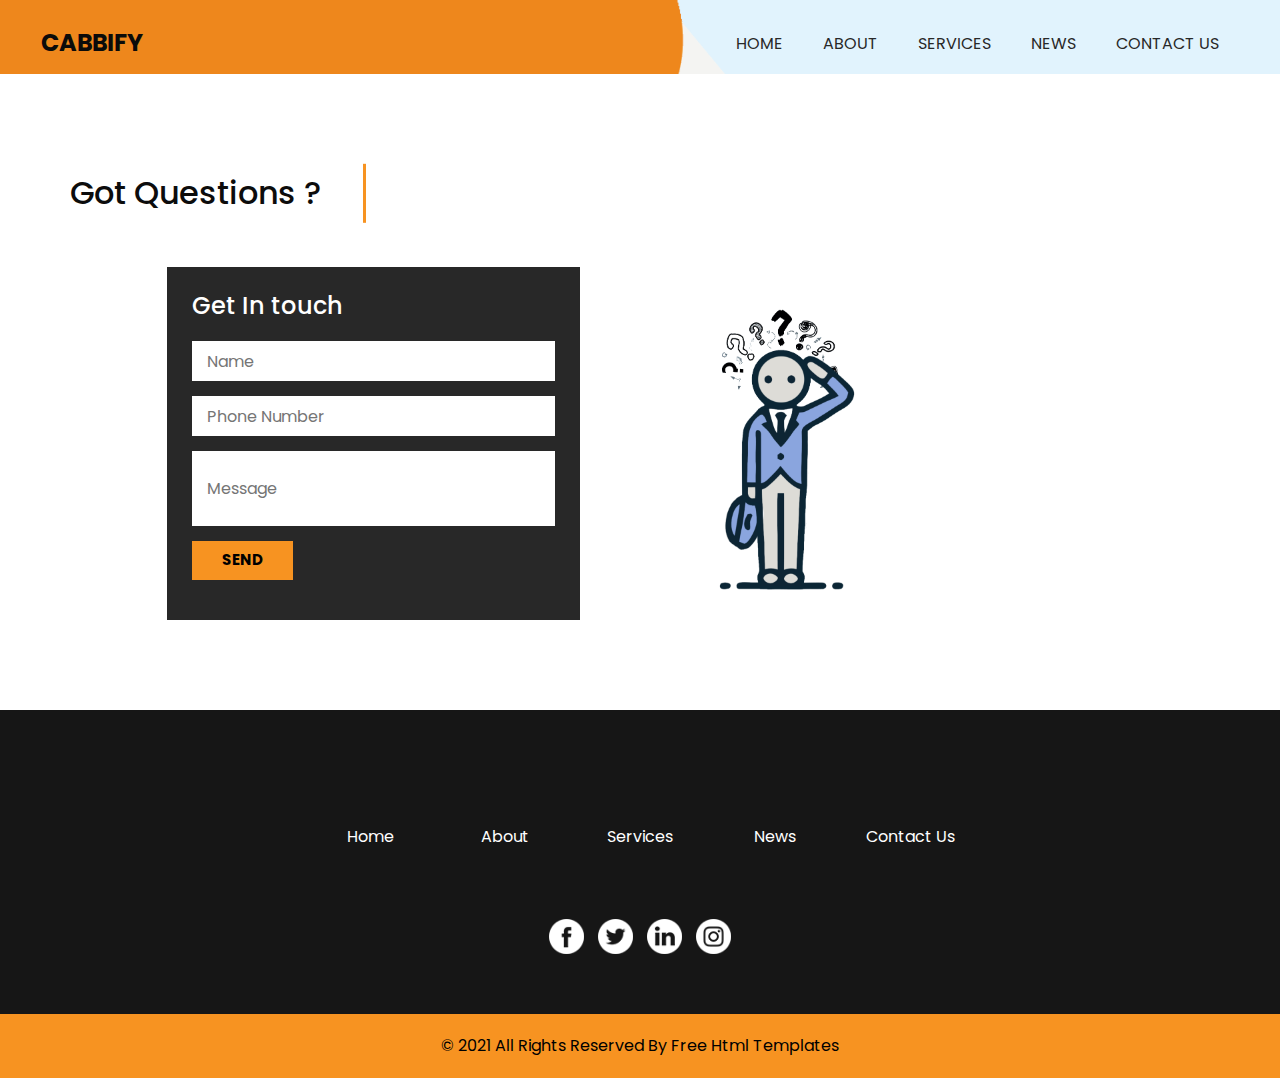
<file: contact.html>
<!DOCTYPE html>
<html>

<head>
  <!-- Basic -->
  <meta charset="utf-8" />
  <meta http-equiv="X-UA-Compatible" content="IE=edge" />
  <!-- Mobile Metas -->
  <meta name="viewport" content="width=device-width, initial-scale=1, shrink-to-fit=no" />
  <!-- Site Metas -->
  <meta name="keywords" content="" />
  <meta name="description" content="" />
  <meta name="author" content="" />

  <title>Cabbify</title>


  <!-- slider stylesheet -->
  <link rel="stylesheet" type="text/css" href="https://cdnjs.cloudflare.com/ajax/libs/OwlCarousel2/2.3.4/assets/owl.carousel.min.css" />

  <!-- bootstrap core css -->
  <link rel="stylesheet" type="text/css" href="css/bootstrap.css" />

  <!-- fonts style -->
  <link href="https://fonts.googleapis.com/css?family=Poppins:400,700&display=swap" rel="stylesheet">

  <!-- Custom styles for this template -->
  <link href="css/style.css" rel="stylesheet" />
  <!-- responsive style -->
  <link href="css/responsive.css" rel="stylesheet" />
</head>

<body class="sub_page">

  <div class="hero_area">
    <!-- header section strats -->
    <header class="header_section">
      <div class="container-fluid">
        <nav class="navbar navbar-expand-lg custom_nav-container ">
          <a class="navbar-brand" href="index.html">
            <span>
              Cabbify
            </span>
          </a>
          </a>
          <button class="navbar-toggler" type="button" data-toggle="collapse" data-target="#navbarSupportedContent" aria-controls="navbarSupportedContent" aria-expanded="false" aria-label="Toggle navigation">
            <span class="navbar-toggler-icon"></span>
          </button>

          <div class="collapse navbar-collapse" id="navbarSupportedContent">
            <div class="d-flex ml-auto flex-column flex-lg-row align-items-center">
              <ul class="navbar-nav  ">
                <li class="nav-item ">
                  <a class="nav-link" href="index.html">Home <span class="sr-only">(current)</span></a>
                </li>
                <li class="nav-item">
                  <a class="nav-link" href="about.html"> About</a>
                </li>
                <li class="nav-item">
                  <a class="nav-link" href="service.html"> Services </a>
                </li>
                <li class="nav-item">
                  <a class="nav-link" href="news.html"> News</a>
                </li>
                <li class="nav-item active">
                  <a class="nav-link" href="contact.html">Contact Us</a>
                </li>
              </ul>
            </div>
          </div>
        </nav>
      </div>
    </header>
    <!-- end header section -->
  </div>

  <!-- contact section -->

  <section class="contact_section layout_padding">
    <div class="container">
      <div class="heading_container">
        <h2>
          Got Questions ?
        </h2>
      </div>
    </div>
    <div class="container-fluid">
      <div class="row">
        <div class="col-md-5  offset-md-1">
          <div class="contact_form">
            <h4>
              Get In touch
            </h4>
            <form action="">
              <input type="text" placeholder="Name">
              <input type="text" placeholder="Phone Number">
              <input type="text" placeholder="Message" class="message_input">
              <button>Send</button>
            </form>
          </div>
        </div>
        <div class="col-md-6 px-0">
          <div class="img-box">
            <img src="images/contact-img2.png" alt="">
          </div>
        </div>
      </div>
    </div>
  </section>
  <!-- end contact section -->

  <!-- info section -->

  <section class="info_section layout_padding-top layout_padding2-bottom">
    <div class="container">
      <div class="box">
        <div class="info_links">
          <ul>
            <li class=" ">
              <a class="" href="index.html">Home <span class="sr-only">(current)</span></a>
            </li>
            <li class="">
              <a class="" href="about.html"> About</a>
            </li>
            <li class="">
              <a class="" href="service.html"> Services </a>
            </li>
            <li class="">
              <a class="" href="news.html"> News</a>
            </li>
            <li class="">
              <a class="" href="contact.html">Contact Us</a>
            </li>
          </ul>
        </div>
        <div class="info_social">
          <div>
            <a href="">
              <img src="images/fb.png" alt="">
            </a>
          </div>
          <div>
            <a href="">
              <img src="images/twitter.png" alt="">
            </a>
          </div>
          <div>
            <a href="">
              <img src="images/linkedin.png" alt="">
            </a>
          </div>
          <div>
            <a href="">
              <img src="images/instagram.png" alt="">
            </a>
          </div>
        </div>
      </div>
    </div>

  </section>

  <!-- end info section -->

  <!-- footer section -->
  <section class="container-fluid footer_section">
    <div class="container">
      <p>
        &copy; 2021 All Rights Reserved By
        <a href="https://html.design/">Free Html Templates</a>
      </p>
    </div>
  </section>
  <!-- footer section -->

  <script type="text/javascript" src="js/jquery-3.4.1.min.js"></script>
  <script type="text/javascript" src="js/bootstrap.js"></script>
  <script type="text/javascript" src="https://cdnjs.cloudflare.com/ajax/libs/OwlCarousel2/2.3.4/owl.carousel.min.js">
  </script>


  <!-- owl carousel script -->
  <script type="text/javascript">
    $(".owl-carousel").owlCarousel({
      loop: true,
      margin: 20,
      navText: [],
      autoplay: true,
      autoplayHoverPause: true,
      responsive: {
        0: {
          items: 1
        },
        768: {
          items: 2
        },
        1000: {
          items: 2
        }
      }
    });
  </script>
  <!-- end owl carousel script -->

</body>

</html>
</file>
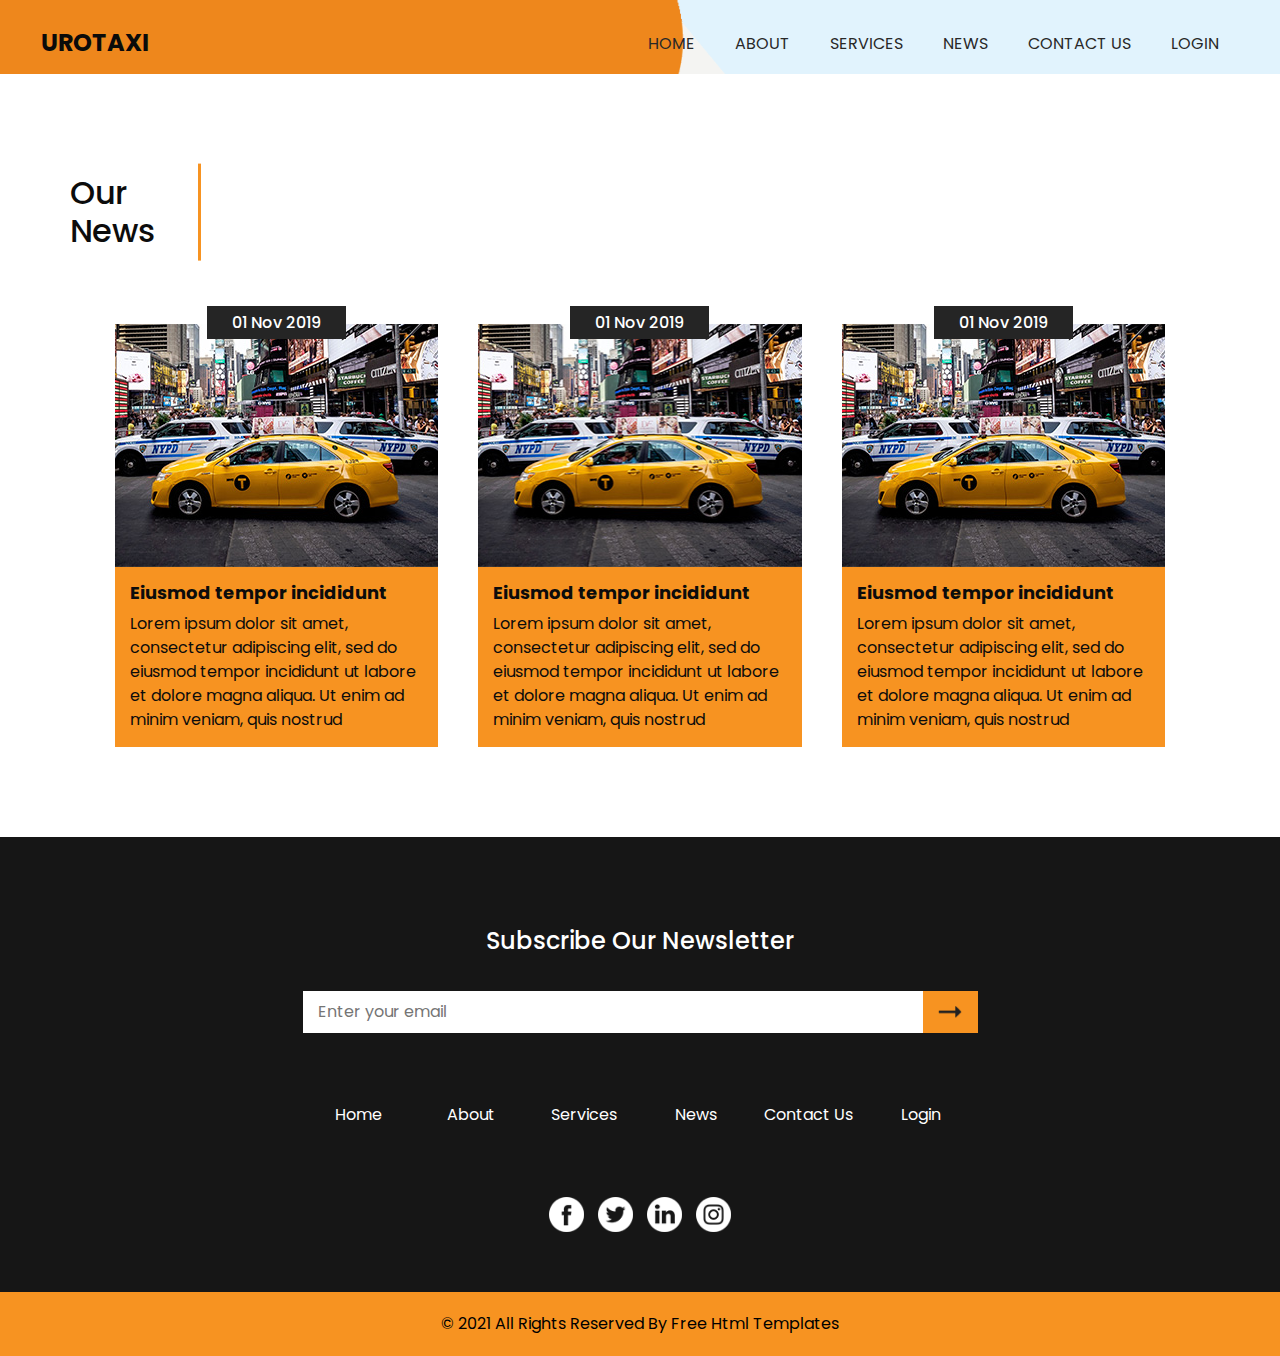
<file: news.html>
<!DOCTYPE html>
<html>

<head>
  <!-- Basic -->
  <meta charset="utf-8" />
  <meta http-equiv="X-UA-Compatible" content="IE=edge" />
  <!-- Mobile Metas -->
  <meta name="viewport" content="width=device-width, initial-scale=1, shrink-to-fit=no" />
  <!-- Site Metas -->
  <meta name="keywords" content="" />
  <meta name="description" content="" />
  <meta name="author" content="" />

  <title>Urotaxi</title>


  <!-- slider stylesheet -->
  <link rel="stylesheet" type="text/css" href="https://cdnjs.cloudflare.com/ajax/libs/OwlCarousel2/2.3.4/assets/owl.carousel.min.css" />

  <!-- bootstrap core css -->
  <link rel="stylesheet" type="text/css" href="css/bootstrap.css" />

  <!-- fonts style -->
  <link href="https://fonts.googleapis.com/css?family=Poppins:400,700&display=swap" rel="stylesheet">

  <!-- Custom styles for this template -->
  <link href="css/style.css" rel="stylesheet" />
  <!-- responsive style -->
  <link href="css/responsive.css" rel="stylesheet" />
</head>

<body class="sub_page">

  <div class="hero_area">
    <!-- header section strats -->
    <header class="header_section">
      <div class="container-fluid">
        <nav class="navbar navbar-expand-lg custom_nav-container ">
          <a class="navbar-brand" href="index.html">
            <span>
              Urotaxi
            </span>
          </a>
          </a>
          <button class="navbar-toggler" type="button" data-toggle="collapse" data-target="#navbarSupportedContent" aria-controls="navbarSupportedContent" aria-expanded="false" aria-label="Toggle navigation">
            <span class="navbar-toggler-icon"></span>
          </button>

          <div class="collapse navbar-collapse" id="navbarSupportedContent">
            <div class="d-flex ml-auto flex-column flex-lg-row align-items-center">
              <ul class="navbar-nav  ">
                <li class="nav-item ">
                  <a class="nav-link" href="index.html">Home <span class="sr-only">(current)</span></a>
                </li>
                <li class="nav-item">
                  <a class="nav-link" href="about.html"> About</a>
                </li>
                <li class="nav-item">
                  <a class="nav-link" href="service.html"> Services </a>
                </li>
                <li class="nav-item active">
                  <a class="nav-link" href="news.html"> News</a>
                </li>
                <li class="nav-item">
                  <a class="nav-link" href="contact.html">Contact Us</a>
                </li>
                <li class="nav-item">
                  <a class="nav-link" href="#">Login</a>
                </li>
              </ul>
            </div>
          </div>
        </nav>
      </div>
    </header>
    <!-- end header section -->
  </div>


  <!-- news section -->

  <section class="news_section layout_padding">
    <div class="container">
      <div class="heading_container">
        <h2>
          Our <br>
          News
        </h2>
      </div>
      <div class="news_container">
        <div class="box">
          <div class="date-box">
            <h6>
              01 Nov 2019
            </h6>
          </div>
          <div class="img-box">
            <img src="images/news-img.jpg" alt="">
          </div>
          <div class="detail-box">
            <h6>
              Eiusmod tempor incididunt
            </h6>
            <p>
              Lorem ipsum dolor sit amet, consectetur adipiscing elit, sed do eiusmod tempor incididunt ut labore et dolore magna aliqua. Ut enim ad minim veniam, quis nostrud
            </p>
          </div>
        </div>
        <div class="box">
          <div class="date-box">
            <h6>
              01 Nov 2019
            </h6>
          </div>
          <div class="img-box">
            <img src="images/news-img.jpg" alt="">
          </div>
          <div class="detail-box">
            <h6>
              Eiusmod tempor incididunt
            </h6>
            <p>
              Lorem ipsum dolor sit amet, consectetur adipiscing elit, sed do eiusmod tempor incididunt ut labore et dolore magna aliqua. Ut enim ad minim veniam, quis nostrud
            </p>
          </div>
        </div>
        <div class="box">
          <div class="date-box">
            <h6>
              01 Nov 2019
            </h6>
          </div>
          <div class="img-box">
            <img src="images/news-img.jpg" alt="">
          </div>
          <div class="detail-box">
            <h6>
              Eiusmod tempor incididunt
            </h6>
            <p>
              Lorem ipsum dolor sit amet, consectetur adipiscing elit, sed do eiusmod tempor incididunt ut labore et dolore magna aliqua. Ut enim ad minim veniam, quis nostrud
            </p>
          </div>
        </div>
      </div>
    </div>
  </section>

  <!-- end news section -->


  <!-- info section -->

  <section class="info_section layout_padding-top layout_padding2-bottom">
    <div class="container">
      <div class="box">
        <div class="info_form">
          <h4>
            Subscribe Our Newsletter
          </h4>
          <form action="">
            <input type="text" placeholder="Enter your email">
            <div class="d-flex justify-content-end">
              <button>

              </button>
            </div>
          </form>
        </div>
        <div class="info_links">
          <ul>
            <li class=" ">
              <a class="" href="index.html">Home <span class="sr-only">(current)</span></a>
            </li>
            <li class="">
              <a class="" href="about.html"> About</a>
            </li>
            <li class="">
              <a class="" href="service.html"> Services </a>
            </li>
            <li class="">
              <a class="" href="news.html"> News</a>
            </li>
            <li class="">
              <a class="" href="contact.html">Contact Us</a>
            </li>
            <li class="">
              <a class="" href="#">Login</a>
            </li>
          </ul>
        </div>
        <div class="info_social">
          <div>
            <a href="">
              <img src="images/fb.png" alt="">
            </a>
          </div>
          <div>
            <a href="">
              <img src="images/twitter.png" alt="">
            </a>
          </div>
          <div>
            <a href="">
              <img src="images/linkedin.png" alt="">
            </a>
          </div>
          <div>
            <a href="">
              <img src="images/instagram.png" alt="">
            </a>
          </div>
        </div>
      </div>
    </div>

  </section>

  <!-- end info section -->

  <!-- footer section -->
  <section class="container-fluid footer_section">
    <div class="container">
      <p>
        &copy; 2021 All Rights Reserved By
        <a href="https://html.design/">Free Html Templates</a>
      </p>
    </div>
  </section>
  <!-- footer section -->

  <script type="text/javascript" src="js/jquery-3.4.1.min.js"></script>
  <script type="text/javascript" src="js/bootstrap.js"></script>
  <script type="text/javascript" src="https://cdnjs.cloudflare.com/ajax/libs/OwlCarousel2/2.3.4/owl.carousel.min.js">
  </script>


  <!-- owl carousel script -->
  <script type="text/javascript">
    $(".owl-carousel").owlCarousel({
      loop: true,
      margin: 20,
      navText: [],
      autoplay: true,
      autoplayHoverPause: true,
      responsive: {
        0: {
          items: 1
        },
        768: {
          items: 2
        },
        1000: {
          items: 2
        }
      }
    });
  </script>
  <!-- end owl carousel script -->

</body>

</html>
</file>
<file: css/style.css>
html {
  overflow-x: hidden;
  scroll-behavior: smooth;
}

body {
  font-family: "Poppins", sans-serif;
  color: #0c0c0c;
  background-color: #ffffff;
}

.layout_padding {
  padding: 90px 0;
}

.layout_padding2 {
  padding: 45px 0;
}

.layout_padding2-top {
  padding-top: 45px;
}

.layout_padding2-bottom {
  padding-bottom: 45px;
}

.layout_padding-top {
  padding-top: 90px;
}

.layout_padding-bottom {
  padding-bottom: 90px;
}

.heading_container {
  display: -webkit-box;
  display: -ms-flexbox;
  display: flex;
  margin-bottom: 45px;
}

.heading_container h2 {
  position: relative;
  margin: 0;
  padding: 10px 0;
}

.heading_container h2::before {
  content: "";
  position: absolute;
  width: 3px;
  height: 100%;
  top: 50%;
  right: -45px;
  -webkit-transform: translateY(-50%);
          transform: translateY(-50%);
  z-index: 1;
  background-color: #f79321;
  background-repeat: no-repeat;
}

/*header section*/
.hero_area {
  min-height: 100vh;
  position: relative;
  background-image: url(../images/hero-bg.jpg);
  background-size: cover;
}

.hero_area::before {
  content: "";
  position: absolute;
  top: 0;
  left: 0;
  height: 100%;
  width: 65%;
  background-image: url(../images/hero-bg3.png);
  background-size: 100%;
  background-repeat: no-repeat;
}

.sub_page .hero_area {
  min-height: auto;
  background-image: none;
  background-color: #e1f3fd;
}

.sub_page .service_section {
  margin: 45px auto;
}

.header_section .container-fluid {
  padding-right: 25px;
  padding-left: 25px;
}

.header_section .nav_container {
  margin: 0 auto;
}

.custom_nav-container .navbar-nav .nav-item .nav-link {
  margin: 10px 20px;
  padding: 0;
  color: #282828;
  text-align: center;
  position: relative;
  text-transform: uppercase;
}

a,
a:hover,
a:focus {
  text-decoration: none;
}

a:hover,
a:focus {
  color: initial;
}

.btn,
.btn:focus {
  outline: none !important;
  -webkit-box-shadow: none;
          box-shadow: none;
}

.custom_nav-container .nav_search-btn {
  background-image: url(../images/search-icon.png);
  background-size: 20px;
  background-repeat: no-repeat;
  background-position: center 5px;
  width: 35px;
  height: 35px;
  padding: 0;
  border: none;
}

.navbar-brand {
  display: -webkit-box;
  display: -ms-flexbox;
  display: flex;
}

.navbar-brand span {
  font-size: 24px;
  font-weight: 700;
  color: #0b0b0a;
  text-transform: uppercase;
}

.custom_nav-container {
  z-index: 99999;
  padding-top: 20px;
  -webkit-box-align: end;
      -ms-flex-align: end;
          align-items: flex-end;
}

.navbar-expand-lg .navbar-collapse {
  -webkit-box-align: end;
      -ms-flex-align: end;
          align-items: flex-end;
}

.custom_nav-container .navbar-toggler {
  outline: none;
}

.custom_nav-container .navbar-toggler .navbar-toggler-icon {
  background-image: url(../images/menu.png);
  background-size: 45px;
}

/*end header section*/
/* slider section */
.slider_section {
  height: calc(100% - 80px);
  display: -webkit-box;
  display: -ms-flexbox;
  display: flex;
  -webkit-box-align: center;
      -ms-flex-align: center;
          align-items: center;
  z-index: 2;
  color: #3b3a3a;
  padding: 45px 0 75px 0;
}

.slider_section .row {
  -webkit-box-align: center;
      -ms-flex-align: center;
          align-items: center;
}

.slider_section div#carouselExampleIndicators {
  width: 130%;
  margin-left: -20%;
  position: unset;
}

.slider_section .box {
  padding-left: 15%;
  margin-bottom: 100px;
}

.slider_section .box .detail-box {
  padding-right: 10%;
}

.slider_section .box .detail-box h4 {
  font-weight: bold;
  margin-bottom: 0;
  color: #ffffff;
}

.slider_section .box .detail-box h1 {
  font-weight: bold;
  margin-bottom: 30px;
  text-transform: uppercase;
  font-size: 3rem;
}

.slider_section .box .img-box {
  margin: 0 7%;
}

.slider_section .box .img-box img {
  width: 100%;
}

.slider_section .box .btn-box {
  margin-top: 15px;
}

.slider_section .box .btn-box a {
  text-align: center;
  display: inline-block;
  padding: 8px 30px;
  border: 1px solid #0b0b0a;
  background-color: transparent;
  color: #0b0b0a;
}

.slider_section .box .btn-box a:hover {
  background-color: #0b0b0a;
  color: #ffffff;
}

.slider_section .slider_form {
  width: 400px;
  padding: 25px;
  background-color: #282828;
  border-radius: 10px;
  margin: auto;
}

.slider_section .slider_form h4 {
  font-weight: bold;
  text-align: center;
  color: #ffffff;
  margin-bottom: 20px;
}

.slider_section .slider_form form {
  margin: 15px 0;
}

.slider_section .slider_form form input {
  width: 100%;
  height: 40px;
  border: none;
  outline: none;
  margin-bottom: 15px;
  padding-left: 15px;
}

.slider_section .slider_form form .btm_input {
  display: -webkit-box;
  display: -ms-flexbox;
  display: flex;
}

.slider_section .slider_form form .btm_input input {
  width: calc(95% - 116px);
  margin: 0;
  margin-right: 10px;
}

.slider_section .slider_form form .btm_input button {
  -webkit-box-flex: 1;
      -ms-flex: 1;
          flex: 1;
  min-width: 116px;
  border: none;
  outline: none;
  background-color: #f79321;
  color: #ffffff;
}

.slider_section .carousel-indicators {
  margin: 0;
  -webkit-box-pack: start;
      -ms-flex-pack: start;
          justify-content: flex-start;
  left: 10%;
}

.slider_section .carousel-indicators li {
  width: 18px;
  height: 18px;
  border-radius: 100%;
  background-color: #282828;
  opacity: 1;
}

.slider_section .carousel-indicators li.active {
  background-color: #f79321;
}

.about_section .row {
  -webkit-box-align: center;
      -ms-flex-align: center;
          align-items: center;
}

.about_section .detail-box {
  position: relative;
  padding-right: 75px;
}

.about_section .detail-box a {
  display: inline-block;
  padding: 8px 25px;
  border: 1px solid #0b0b0a;
  background-color: transparent;
  color: #0b0b0a;
  margin-top: 25px;
}

.about_section .detail-box a:hover {
  background-color: #0b0b0a;
  color: #ffffff;
}

.about_section .detail-box::before {
  content: "";
  position: absolute;
  width: 3px;
  height: 65%;
  top: 10%;
  right: 25px;
  z-index: 1;
  background-color: #dbc64c;
  background-repeat: no-repeat;
}

.about_section .img-box {
  padding: 75px 45px;
}

.about_section .img-box img {
  width: 60%;
  position: relative;
  z-index: 2;
}

.about_section .img-box::before {
  content: "";
  position: absolute;
  top: 0;
  left: 0;
  width: 60%;
  height: 100%;
  background-color: #282828;
  z-index: 1;
  border-radius: 10px;
}

.service_section {
  width: 95%;
  margin: auto;
  border: 1px solid #e5e5e5;
}

.service_section .service_container {
  display: -webkit-box;
  display: -ms-flexbox;
  display: flex;
  text-align: center;
  -webkit-box-pack: justify;
      -ms-flex-pack: justify;
          justify-content: space-between;
}

.service_section .service_container .box .img-box {
  height: 85px;
  display: -webkit-box;
  display: -ms-flexbox;
  display: flex;
  -webkit-box-pack: center;
      -ms-flex-pack: center;
          justify-content: center;
  -webkit-box-align: end;
      -ms-flex-align: end;
          align-items: flex-end;
}

.service_section .service_container .box .img-box img {
  max-width: 100%;
  max-height: 100%;
}

.service_section .service_container .box .detail-box {
  margin: 15px;
  margin-bottom: 0px;
}

.service_section .service_container .box .detail-box h5 {
  font-weight: bold;
}

.service_section .service_container .box .detail-box a {
  display: inline-block;
  padding: 7px 20px;
  border: 1px solid #0b0b0a;
  background-color: transparent;
  color: #0b0b0a;
}

.service_section .service_container .box .detail-box a:hover {
  background-color: #0b0b0a;
  color: #ffffff;
}

.news_section .news_container {
  display: -webkit-box;
  display: -ms-flexbox;
  display: flex;
  -webkit-box-pack: center;
      -ms-flex-pack: center;
          justify-content: center;
  padding: 0 25px;
}

.news_section .news_container .date-box {
  background-color: #252525;
  padding: 7px 25px;
  color: #ffffff;
  margin-bottom: -15px;
  position: relative;
  z-index: 2;
}

.news_section .news_container .date-box h6 {
  margin: 0;
}

.news_section .news_container .box {
  margin: 0 20px;
  display: -webkit-box;
  display: -ms-flexbox;
  display: flex;
  -webkit-box-orient: vertical;
  -webkit-box-direction: normal;
      -ms-flex-direction: column;
          flex-direction: column;
  -webkit-box-align: center;
      -ms-flex-align: center;
          align-items: center;
}

.news_section .news_container .box .img-box {
  width: 100%;
}

.news_section .news_container .box .img-box img {
  width: 100%;
}

.news_section .news_container .box .detail-box {
  background-color: #f79321;
  padding: 15px;
}

.news_section .news_container .box .detail-box h6 {
  font-weight: bold;
  font-size: 18px;
}

.news_section .news_container .box .detail-box p {
  margin: 0;
}

.client_section .carousel-wrap {
  margin: 0 auto;
  padding: 0 5%;
  position: relative;
}

.client_section .owl-nav > div {
  margin-top: -26px;
  position: absolute;
  top: 50%;
  color: #cdcbcd;
}

.client_section .owl-carousel .owl-nav .owl-prev,
.client_section .owl-carousel .owl-nav .owl-next {
  width: 50px;
  height: 50px;
  background-color: #000000;
  background-size: 9px;
  background-position: center;
  border-radius: 100%;
  background-repeat: no-repeat;
  position: absolute;
  top: 50%;
  -webkit-transform: translateY(-50%);
          transform: translateY(-50%);
  outline: none;
}

.client_section .owl-carousel .owl-nav .owl-prev:hover,
.client_section .owl-carousel .owl-nav .owl-next:hover {
  background-color: #f79321;
}

.client_section .owl-carousel .owl-nav .owl-prev {
  background-image: url(../images/prev.png);
  left: -10%;
}

.client_section .owl-carousel .owl-nav .owl-prev:hover {
  background-image: url(../images/prev-white.png);
}

.client_section .owl-carousel .owl-nav .owl-next {
  right: -10%;
  background-image: url(../images/next.png);
}

.client_section .owl-carousel .owl-nav .owl-next:hover {
  background-image: url(../images/next-white.png);
}

.client_section .box {
  padding: 35px 45px 15px 45px;
  margin: 15px;
  -webkit-box-shadow: 0 0 25px 0 rgba(0, 0, 0, 0.1);
          box-shadow: 0 0 25px 0 rgba(0, 0, 0, 0.1);
  position: relative;
}

.client_section .box .img-box {
  max-width: 125px;
  min-width: 125px;
}

.client_section .box .img-box img {
  width: 100%;
}

.client_section .box .detail-box {
  margin-top: 15px;
}

.client_section .box .detail-box img {
  width: 25px;
}

.client_section .box > div {
  position: relative;
  z-index: 2;
}

.client_section .box::after {
  content: "";
  position: absolute;
  top: 0;
  left: 0;
  width: 100%;
  height: 90px;
  background-color: #f79321;
  z-index: 1;
}

.client_section .carousel-wrap {
  margin: 0 auto;
  padding: 0 5%;
  position: relative;
  margin-bottom: 45px;
}

.client_section .owl-carousel .owl-nav .owl-prev,
.client_section .owl-carousel .owl-nav .owl-next {
  width: 50px;
  height: 50px;
  background-color: #252525;
  background-size: 15px;
  background-position: center;
  border-radius: 100%;
  background-repeat: no-repeat;
  position: absolute;
  top: initial;
  bottom: -75px;
  outline: none;
}

.client_section .owl-carousel .owl-nav .owl-prev:hover,
.client_section .owl-carousel .owl-nav .owl-next:hover {
  background-color: #f79321;
}

.client_section .owl-carousel .owl-nav .owl-prev {
  background-image: url(../images/prev.png);
  left: -5%;
}

.client_section .owl-carousel .owl-nav .owl-next {
  left: calc(-5% + 55px);
  background-image: url(../images/next.png);
}

.client_section .owl-carousel .owl-dots.disabled,
.client_section .owl-carousel .owl-nav.disabled {
  display: block;
}

.contact_section .row {
  -webkit-box-align: center;
      -ms-flex-align: center;
          align-items: center;
}

.contact_section .contact_form {
  padding: 25px;
  background-color: #282828;
  margin: 0 45px;
}

.contact_section .contact_form h4 {
  color: #ffffff;
  margin-bottom: 20px;
}

.contact_section .contact_form form {
  margin: 15px 0;
}

.contact_section .contact_form form input {
  width: 100%;
  height: 40px;
  border: none;
  outline: none;
  margin-bottom: 15px;
  padding-left: 15px;
}

.contact_section .contact_form form input.message_input {
  height: 75px;
}

.contact_section .contact_form form button {
  padding: 8px 30px;
  border: none;
  outline: none;
  background-color: #f79321;
  color: #000000;
  font-size: 15px;
  text-transform: uppercase;
  font-weight: bold;
}

.contact_section .img-box img {
  width: 46%;
}

.app_section {
  background-color: #f79321;
  color: #ffffff;
}

.app_section .row {
  -webkit-box-align: center;
      -ms-flex-align: center;
          align-items: center;
}

.app_section .detail-box h2 {
  color: #252525;
  text-transform: uppercase;
  font-weight: bold;
}

.app_section .detail-box .text-box {
  margin-top: 25px;
}

.app_section .detail-box .text-box h5 {
  text-transform: uppercase;
  font-weight: bold;
  text-decoration: underline;
}

.app_section .detail-box .btn-box {
  margin: 25px -5px 0 -5px;
  display: -webkit-box;
  display: -ms-flexbox;
  display: flex;
}

.app_section .detail-box .btn-box a {
  margin: 5px;
}

.app_section .img-box {
  display: -webkit-box;
  display: -ms-flexbox;
  display: flex;
  -webkit-box-pack: center;
      -ms-flex-pack: center;
          justify-content: center;
  -webkit-box-align: center;
      -ms-flex-align: center;
          align-items: center;
}

.app_section .img-box img {
  max-width: 100%;
}

.why_section .why_container {
  padding-left: 10%;
}

.why_section .box {
  display: -webkit-box;
  display: -ms-flexbox;
  display: flex;
  -webkit-box-align: center;
      -ms-flex-align: center;
          align-items: center;
}

.why_section .box .img-box {
  min-width: 90px;
  min-height: 90px;
  background-color: #252525;
  border-radius: 100%;
  display: -webkit-box;
  display: -ms-flexbox;
  display: flex;
  -webkit-box-pack: center;
      -ms-flex-pack: center;
          justify-content: center;
  -webkit-box-align: center;
      -ms-flex-align: center;
          align-items: center;
  margin-right: 45px;
}

.why_section .box .img-box img {
  max-width: 30px;
  -webkit-transition: all 1s;
  transition: all 1s;
}

.why_section .box .img-box .img-2 {
  display: none;
  opacity: 0;
}

.why_section .box .detail-box h5 {
  font-weight: bold;
}

.why_section .box .detail-box p {
  margin: 0;
}

.why_section .box:nth-child(2) {
  margin: 35px 0;
}

.why_section .box:hover .img-box {
  background-color: #f79321;
}

.why_section .box:hover .img-box .img-1 {
  display: none;
  opacity: 0;
}

.why_section .box:hover .img-box .img-2 {
  display: -webkit-inline-box;
  display: -ms-inline-flexbox;
  display: inline-flex;
  opacity: 1;
}

/* info section */
.info_section {
  background-color: #161616;
  color: #ffffff;
}

.info_section .box {
  width: 100%;
  max-width: 675px;
  margin: 0 auto;
}

.info_section .info_form {
  margin: 0 auto;
  margin-bottom: 45px;
}

.info_section .info_form h4 {
  text-align: center;
  margin-bottom: 35px;
}

.info_section .info_form form {
  display: -webkit-box;
  display: -ms-flexbox;
  display: flex;
  -webkit-box-align: stretch;
      -ms-flex-align: stretch;
          align-items: stretch;
}

.info_section .info_form form input {
  background-color: #ffffff;
  border: none;
  width: calc(100% - 55px);
  outline: none;
  color: #000000;
  height: 42.4px;
  padding-left: 15px;
}

.info_section .info_form form input ::-webkit-input-placeholder {
  color: #9a9999;
}

.info_section .info_form form input :-ms-input-placeholder {
  color: #9a9999;
}

.info_section .info_form form input ::-ms-input-placeholder {
  color: #9a9999;
}

.info_section .info_form form input ::placeholder {
  color: #9a9999;
}

.info_section .info_form form button {
  border: none;
  outline: none;
  background-color: #f79321;
  width: 55px;
  font-size: 15px;
  text-transform: uppercase;
  background-image: url(../images/right-arrow.png);
  background-size: 24px;
  background-position: center;
  background-repeat: no-repeat;
}

.info_section .info_links ul {
  padding: 0;
  display: -webkit-box;
  display: -ms-flexbox;
  display: flex;
  -ms-flex-wrap: wrap;
      flex-wrap: wrap;
}

.info_section .info_links ul li {
  list-style-type: none;
  -webkit-box-flex: 1;
      -ms-flex: 1;
          flex: 1;
  text-align: center;
  display: -webkit-box;
  display: -ms-flexbox;
  display: flex;
  -webkit-box-pack: center;
      -ms-flex-pack: center;
          justify-content: center;
}

.info_section .info_links ul li a {
  color: #ffffff;
  padding: 10px;
}

.info_section .info_links a {
  display: -webkit-box;
  display: -ms-flexbox;
  display: flex;
  -webkit-box-align: center;
      -ms-flex-align: center;
          align-items: center;
  margin: 15px 0;
}

.info_section .info_social {
  display: -webkit-box;
  display: -ms-flexbox;
  display: flex;
  -webkit-box-pack: center;
      -ms-flex-pack: center;
          justify-content: center;
  margin: 45px auto 15px auto;
}

.info_section .info_social img {
  width: 35px;
  margin: 0 7px;
}

/* end info section */
/* footer section*/
.footer_section {
  background-color: #f79321;
  display: -webkit-box;
  display: -ms-flexbox;
  display: flex;
  -webkit-box-pack: center;
      -ms-flex-pack: center;
          justify-content: center;
  position: relative;
}

.footer_section p {
  color: #000000;
  margin: 0 auto;
  text-align: center;
  padding: 20px 0;
  width: 55%;
}

.footer_section a {
  color: #000000;
}
/*# sourceMappingURL=style.css.map */
</file>
<file: css/responsive.css>
@media (max-width: 1120px) {}

@media (max-width: 992px) {
  .hero_area {
    min-height: auto;
  }

  .hero_area::before {
    width: 100%;
  }

  .slider_section .slider_form {
    width: 100%;
    max-width: 550px;
    margin-top: 45px;
    margin-bottom: 75px;
  }

  .slider_section .carousel-indicators {
    left: 0;
    justify-content: center;
  }

  .news_section .news_container {
    flex-direction: column;
  }

  .news_section .news_container .box:nth-child(2) {
    margin-top: 75px;
    margin-bottom: 75px;
  }

  .contact_section .contact_form {
    padding: 25px 15px;
    margin: 0 auto;
    max-width: 475px;
  }

  .why_section .why_container {
    padding: 0;
  }

  .info_section .box {
    width: 100%;
  }

  .footer_section p {
    width: 100%;
  }
}

@media (max-width: 768px) {

  .about_section .detail-box {
    padding: 0;
    margin-bottom: 45px;
  }

  .about_section .detail-box::before {
    right: -5px;
  }

  .about_section .img-box {
    padding: 45px 0;
  }

  .service_section .service_container .box:nth-child(2) {
    margin: 45px 0;
  }

  .service_section .service_container {
    flex-direction: column;
  }

  .contact_section .img-box {
    padding-left: 25px;
    margin-top: 35px;
  }

  .app_section .detail-box {
    margin-bottom: 35px;
  }

  .info_section .info_links ul {
    flex-direction: column;
    align-items: center;
  }


}

@media (max-width: 576px) {
  .news_section .news_container {
    padding: 0;
  }
}

@media (max-width: 480px) {}

@media (max-width: 420px) {
  .why_section .box {
    flex-direction: column;
    align-items: center;
    text-align: center;
  }

  .why_section .box .img-box {
    margin: 0;
    margin-bottom: 25px;
  }
}

@media (max-width: 360px) {
  .app_section .detail-box .btn-box {
    flex-direction: column;
    align-items: center;
  }
}

@media (min-width: 1200px) {
  .container {
    max-width: 1170px;
  }
}
</file>
